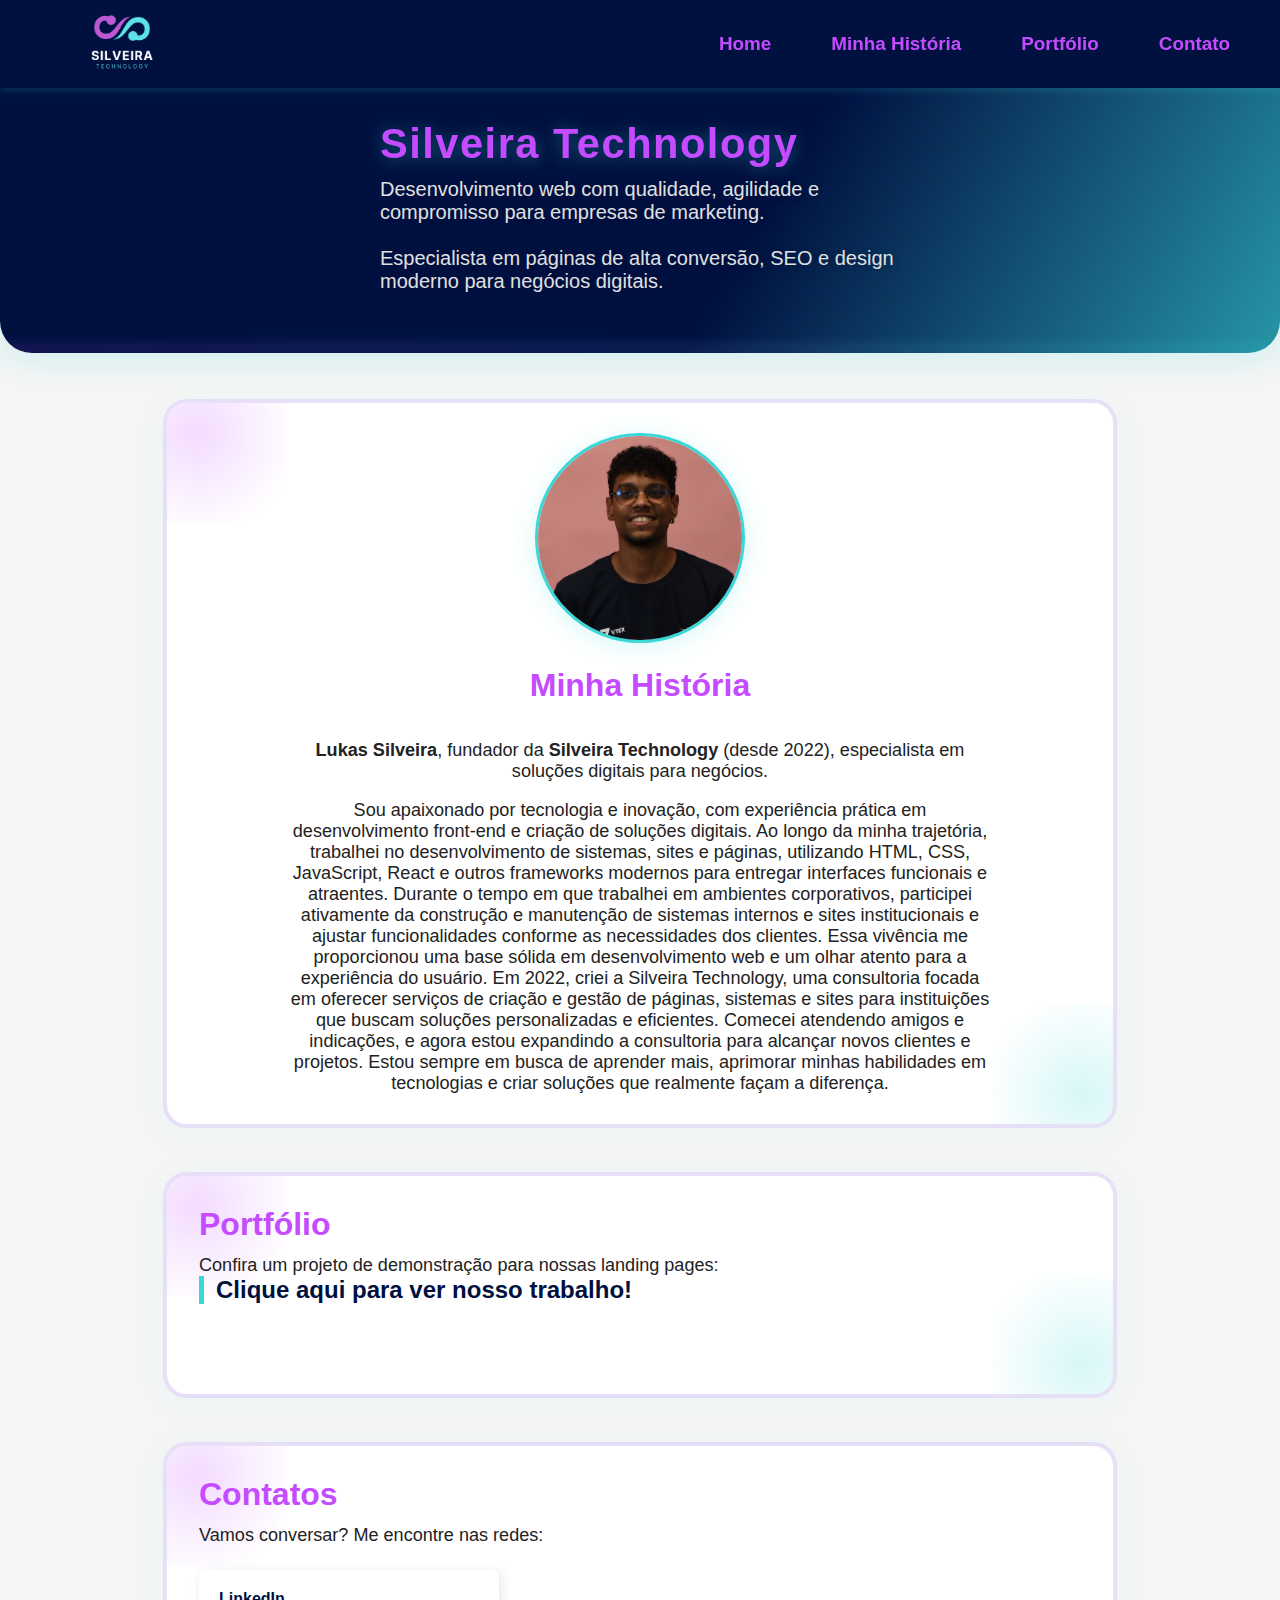
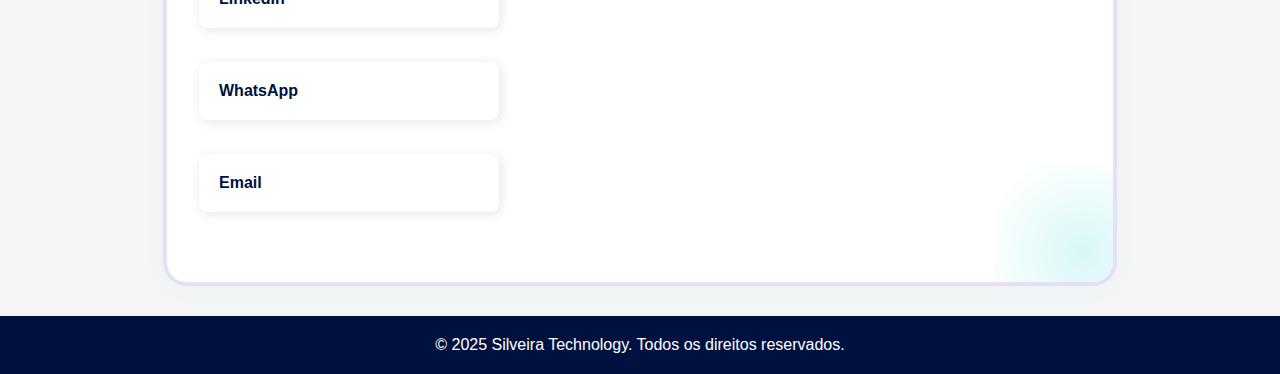
<file: index.html>
<!DOCTYPE html>
<html lang="pt-BR">
<head>
  <meta charset="UTF-8" />
  <meta name="viewport" content="width=device-width, initial-scale=1.0" />
  <title>Silveira Technology | Criação de Sites Profissionais para Marketing</title>
  <meta name="description" content="Portfólio de Lukas Silveira, especialista em desenvolvimento web para empresas de marketing. Sites rápidos, responsivos e otimizados para SEO." />
  <meta name="keywords" content="desenvolvimento web, criação de sites, SEO, marketing digital, landing page, institucional, ecommerce, portfólio, Silveira Technology" />
  <meta name="author" content="Lukas Silveira" />
  <link rel="icon" type="image/png" href="assets/images/logo.png">
  <link rel="apple-touch-icon" sizes="180x180" href="assets/images/logo.png">
  <link rel="stylesheet" href="css/style.css" />
</head>
<body>
  <nav aria-label="Navegação principal">
    <div class="nav-logo">
      <a href="#home" aria-label="Ir para o início">
        <img src="assets/images/logo.png" alt="Logo Silveira Technology">
      </a>
    </div>
    <ul>
      <li><a href="#home">Home</a></li>
      <li><a href="#historia">Minha História</a></li>
      <li><a href="#portfolio">Portfólio</a></li>
      <li><a href="#contato">Contato</a></li>
    </ul>
  </nav>

  <section id="home" class="header-flex">
    <div class="header-apresentacao">
      <h1>Silveira Technology</h1>
      <p>Desenvolvimento web com qualidade, agilidade e compromisso para empresas de marketing.<br><br>Especialista em páginas de alta conversão, SEO e design moderno para negócios digitais.</p>
    </div>
  </section>

  <main>
    <section id="historia" class="bloco-destaque" style="display: flex; flex-direction: column; align-items: center; gap: 24px; flex-wrap: wrap;">
      <div style="display: flex; justify-content: center; align-items: center;">
        <img src="assets/images/foto-lukas.JPG" alt="Foto de Lukas Silveira" style="width: 210px; height: 210px; border-radius: 50%; object-fit: cover; box-shadow: 0 4px 24px rgba(58, 215, 217, 0.2); border: 3px solid #3AD7D9;">
      </div>
      <h2 class="section-title" style="text-align: center; margin-bottom: 12px; color: #C44BFF; border-left: none; padding-left: 0;">Minha História</h2>
      <div style="max-width: 700px;">
        <p><strong>Lukas Silveira</strong>, fundador da <strong>Silveira Technology</strong> (desde 2022), especialista em soluções digitais para negócios.</p>
        <br>
        <p>Sou apaixonado por tecnologia e inovação, com experiência prática em desenvolvimento front-end e criação de soluções digitais. Ao longo da minha trajetória, trabalhei no desenvolvimento de sistemas, sites e páginas, utilizando HTML, CSS, JavaScript, React e outros frameworks modernos para entregar interfaces funcionais e atraentes.
        Durante o tempo em que trabalhei em ambientes corporativos, participei ativamente da construção e manutenção de sistemas internos e sites institucionais e ajustar funcionalidades conforme as necessidades dos clientes. Essa vivência me proporcionou uma base sólida em desenvolvimento web e um olhar atento para a experiência do usuário.
        Em 2022, criei a Silveira Technology, uma consultoria focada em oferecer serviços de criação e gestão de páginas, sistemas e sites para instituições que buscam soluções personalizadas e eficientes. Comecei atendendo amigos e indicações, e agora estou expandindo a consultoria para alcançar novos clientes e projetos. Estou sempre em busca de aprender mais, aprimorar minhas habilidades em tecnologias e criar soluções que realmente façam a diferença.</p>
      </div>
    </section>

    <section id="portfolio" class="bloco-destaque">
      <h2 class="section-title" style="text-align: center; margin-bottom: 12px; color: #C44BFF; border-left: none; padding-left: 0;">Portfólio</h2>

      <article class="categoria">
     <p> Confira um projeto de demonstração para nossas landing pages:</p>
        <h3><a href="landing.html" target="_blank" rel="noopener" aria-label="Ver exemplo de landing page">Clique aqui para ver nosso trabalho!</a></h3>
        <div class="projetos">
        </div>
      </article>
      </section>

    <section id="contato" class="bloco-destaque">
      <article class="categoria">
 <h2 class="section-title" style="text-align: center; margin-bottom: 12px; color: #C44BFF; border-left: none; padding-left: 0;">Contatos</h2>
        <div class="projetos contatos">
          <p>Vamos conversar? Me encontre nas redes:</p>
          <a class="contato-item" href="https://linkedin.com/in/lukas-silveira" target="_blank" rel="noopener" aria-label="LinkedIn de Lukas Silveira">
            LinkedIn
          </a>
          <a class="contato-item" href="https://wa.me/5521983178493" target="_blank" rel="noopener" aria-label="WhatsApp de Lukas Silveira">
            WhatsApp
          </a>
          <a class="contato-item" href="mailto:lukassilveira19822@gmail.com" aria-label="Enviar email para Lukas Silveira">
            Email
          </a>
        </div>
      </article>
    </section>
  </main>

  <footer>
    <p>&copy; 2025 Silveira Technology. Todos os direitos reservados.</p>
  </footer>

  <script src="js/script.js"></script>
</body>
</html>
</file>
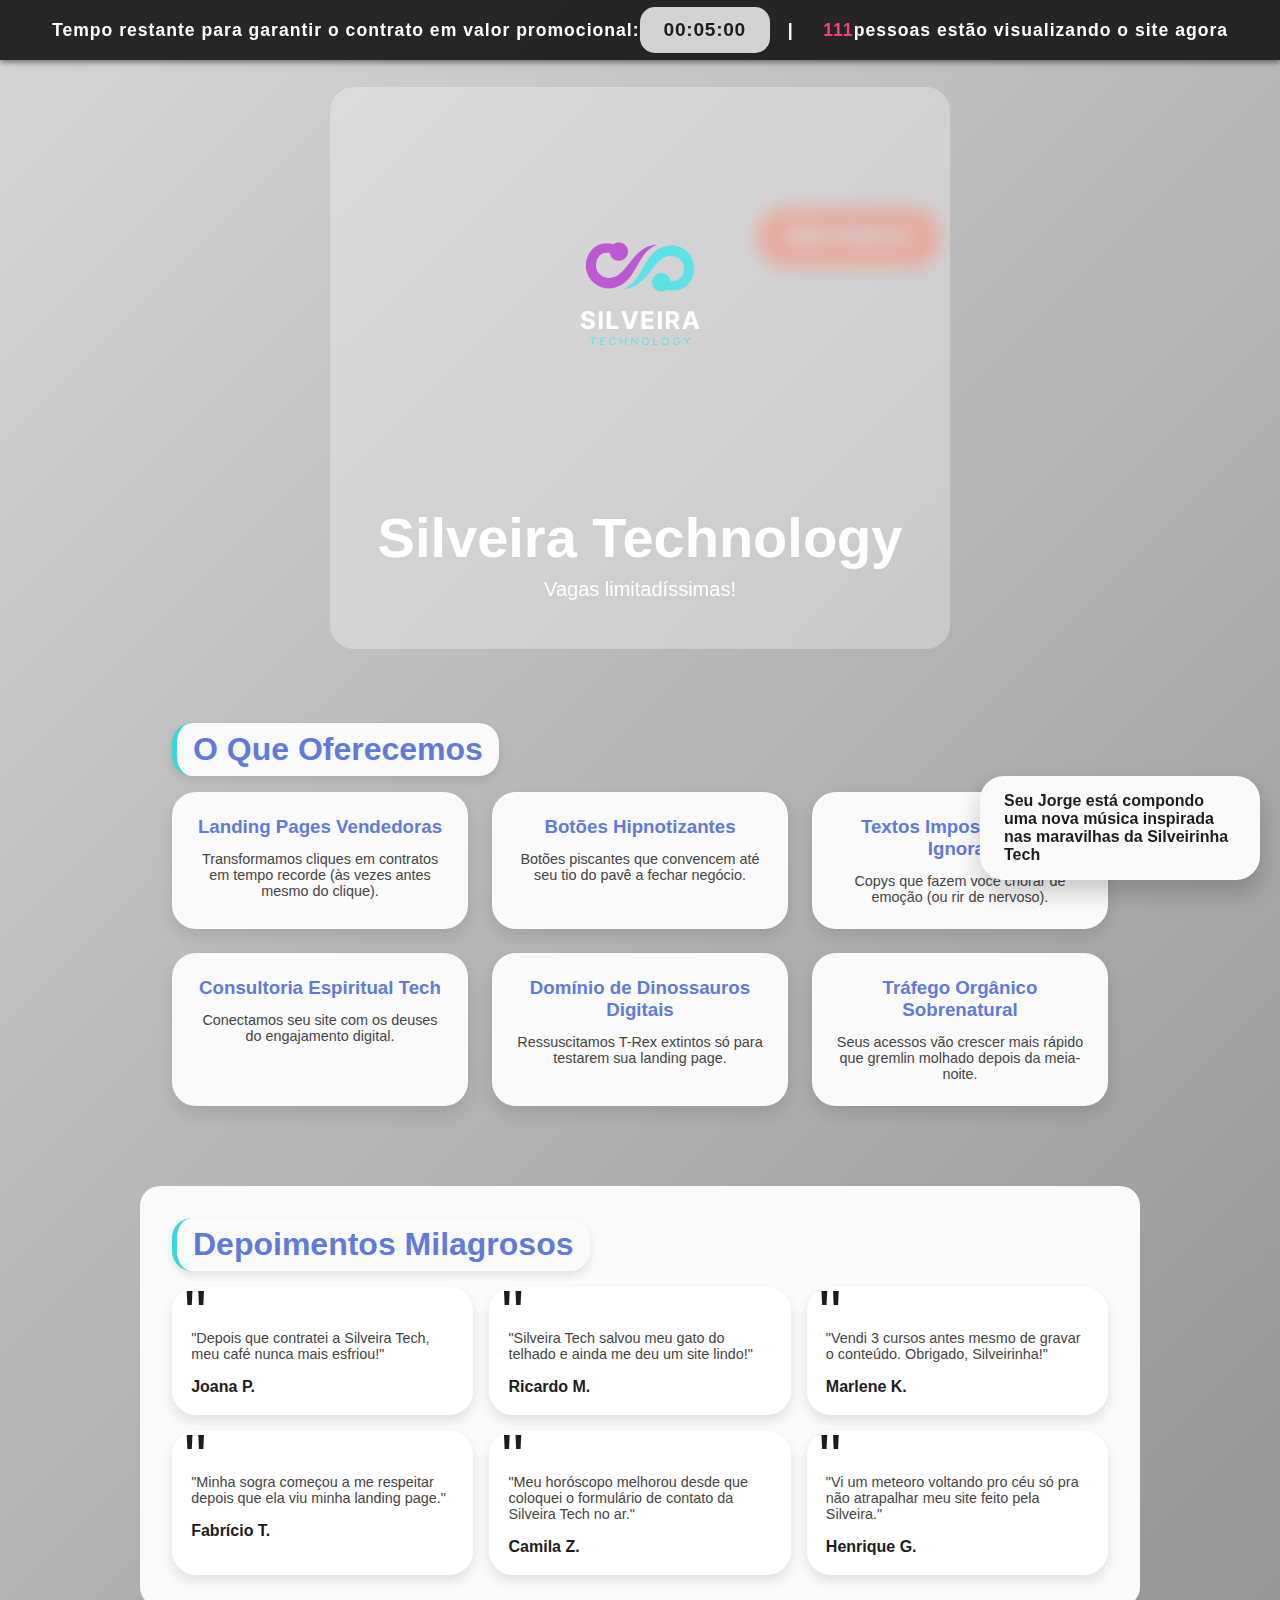
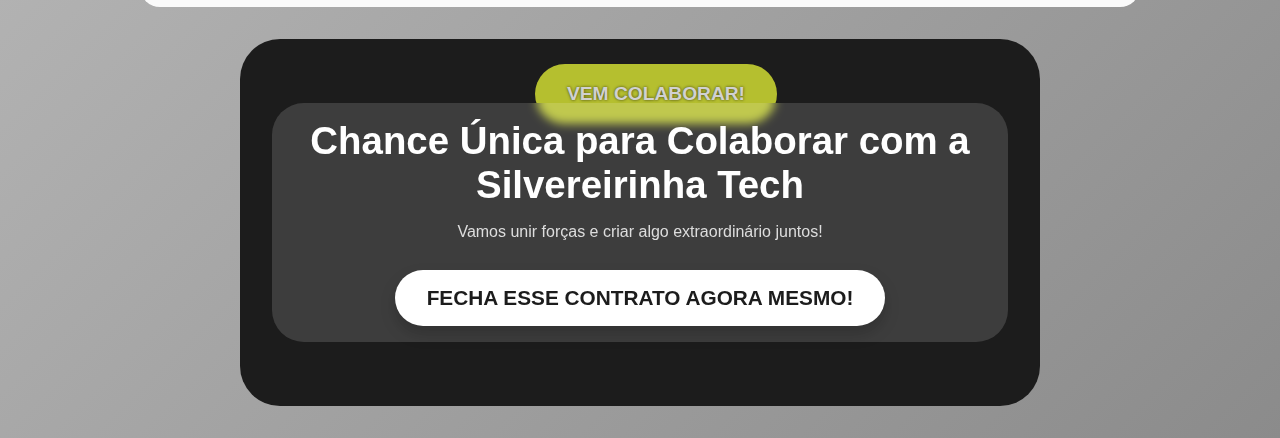
<file: landing.html>
<!DOCTYPE html>
<html lang="pt-BR">
<head>
  <meta charset="UTF-8" />
  <meta name="viewport" content="width=device-width, initial-scale=1.0" />
  <title>Silveira Technology – Onde Vender é uma Arte</title>
  <meta name="description" content="Página de alta conversão da Silveira Technology. Transformamos cliques em contratos com landing pages, copys persuasivas e botões hipnotizantes." />
  <meta name="keywords" content="landing page, alta conversão, marketing digital, vendas, copy, design, Silveira Technology" />
  <meta name="author" content="Lukas Silveira" />
  <link rel="icon" type="image/png" href="assets/images/logo.png">
  <link rel="stylesheet" href="css/landing.css" />
</head>
<body>

  <div id="fixed-header">
    Tempo restante para garantir o contrato em valor promocional: <span id="timer">00:05:00</span> &nbsp;&nbsp;&nbsp;|&nbsp;&nbsp;&nbsp; <span id="viewers">37</span> pessoas estão visualizando o site agora
  </div>

  <header>
    <div class="btn-bg"></div>
    <div class="protected-area">
      <img src="assets/images/logo.png" alt="Logo Silveira" class="logo" style="width: 350px; margin-bottom: 0.5rem;" />
      <h1 style="margin-top: 1.5rem; margin-bottom: 0.5rem;">Silveira Technology</h1>
      <p>Vagas limitadíssimas!</p>
    </div>
  </header>

  <section id="features">
    <h2 class="section-title">O Que Oferecemos</h2>
    <div class="features">
      <div class="feature">
        <h3>Landing Pages Vendedoras</h3>
        <p>Transformamos cliques em contratos em tempo recorde (às vezes antes mesmo do clique).</p>
      </div>
      <div class="feature">
        <h3>Botões Hipnotizantes</h3>
        <p>Botões piscantes que convencem até seu tio do pavê a fechar negócio.</p>
      </div>
      <div class="feature">
        <h3>Textos Impossíveis de Ignorar</h3>
        <p>Copys que fazem você chorar de emoção (ou rir de nervoso).</p>
      </div>
      <div class="feature">
        <h3>Consultoria Espiritual Tech</h3>
        <p>Conectamos seu site com os deuses do engajamento digital.</p>
      </div>
      <div class="feature">
        <h3>Domínio de Dinossauros Digitais</h3>
        <p>Ressuscitamos T-Rex extintos só para testarem sua landing page.</p>
      </div>
      <div class="feature">
        <h3>Tráfego Orgânico Sobrenatural</h3>
        <p>Seus acessos vão crescer mais rápido que gremlin molhado depois da meia-noite.</p>
      </div>
    </div>
  </section>

  <section id="testimonials">
    <h2 class="section-title">Depoimentos Milagrosos</h2>
    <div class="testi-container">
      <div class="testi">
        <p>"Depois que contratei a Silveira Tech, meu café nunca mais esfriou!"</p>
        <h4>Joana P.</h4>
      </div>
      <div class="testi">
        <p>"Silveira Tech salvou meu gato do telhado e ainda me deu um site lindo!"</p>
        <h4>Ricardo M.</h4>
      </div>
      <div class="testi">
        <p>"Vendi 3 cursos antes mesmo de gravar o conteúdo. Obrigado, Silveirinha!"</p>
        <h4>Marlene K.</h4>
      </div>
      <div class="testi">
        <p>"Minha sogra começou a me respeitar depois que ela viu minha landing page."</p>
        <h4>Fabrício T.</h4>
      </div>
      <div class="testi">
        <p>"Meu horóscopo melhorou desde que coloquei o formulário de contato da Silveira Tech no ar."</p>
        <h4>Camila Z.</h4>
      </div>
      <div class="testi">
        <p>"Vi um meteoro voltando pro céu só pra não atrapalhar meu site feito pela Silveira."</p>
        <h4>Henrique G.</h4>
      </div>
    </div>
  </section>

  <section id="cta">
    <div class="btn-bg"></div>
    <div class="protected-area">
      <h2>Chance Única para Colaborar com a Silvereirinha Tech</h2>
      <p>Vamos unir forças e criar algo extraordinário juntos!</p>
      <div id="cta-box">FECHA ESSE CONTRATO AGORA MESMO!</div>
    </div>
  </section>

  <section id="absurd-notifications" aria-live="polite" aria-atomic="true">
    Fulano de tal acabou de contratar a Silveirinha Tech para caçar um dinossauro
  </section>

  <script src="js/landing.js"></script>
</body>
</html>
</file>
<file: css/style.css>
@import url('shared-styles.css'); /* Importa variáveis e estilos comuns */

body {
  background: var(--light-gray);
  font-family: var(--font-montserrat);
}

nav {
  position: fixed;
  width: 100%;
  background: var(--main-dark-blue);
  top: 0;
  z-index: 1000;
  box-shadow: 0 2px 8px rgba(58, 215, 217, 0.2); /* Usando var */
  display: flex;
  align-items: center;
  justify-content: space-between;
  padding: 0 32px;
  height: 88px;
  transition: background 0.5s;
}

.nav-logo {
  display: flex;
  align-items: center;
  height: 88px;
  position: relative;
}

.nav-logo img {
  width: 180px;
  height: 180px;
  object-fit: contain;
  border-radius: 16px;
  background: none;
  border: none;
  margin-top: 0;
  margin-bottom: 0;
  margin-right: 12px;
  z-index: 2;
  box-shadow: none;
  transition: none;
}

nav ul {
  list-style: none;
  display: flex;
  justify-content: center;
  padding: 0;
  margin: 0;
  gap: 24px;
}

nav ul li a {
  color: var(--purple-accent) !important; /* Usando var */
  text-decoration: none;
  font-weight: 600;
  font-size: 1.18rem;
  padding: 8px 18px;
  border-radius: 18px;
  transition: background 0.35s cubic-bezier(.4,2,.6,1), color 0.35s, box-shadow 0.35s;
  position: relative;
  overflow: hidden;
}

nav ul li a:hover {
  color: var(--light-blue) !important; /* Usando var */
  background: linear-gradient(90deg, rgba(196,75,255,0.18) 0%, rgba(58,215,217,0.18) 100%); /* Usando vars em rgba */
  box-shadow: 0 0 12px rgba(196,75,255,0.34), 0 0 24px rgba(58,215,217,0.34); /* Usando vars em rgba */
  text-shadow: 0 0 8px rgba(58,215,217,0.8), 0 0 2px rgba(196,75,255,0.8); /* Usando vars em rgba */
}

.header-flex {
  display: flex;
  align-items: center;
  justify-content: center;
  gap: 40px;
  flex-wrap: wrap;
  padding: 120px 20px 60px;
  background: linear-gradient(120deg, var(--main-dark-blue) 60%, var(--light-blue) 120%); /* Usando vars */
  color: var(--white);
  border-bottom-left-radius: 32px;
  border-bottom-right-radius: 32px;
  box-shadow: 0 8px 32px rgba(58, 215, 217, 0.2); /* Usando var */
  position: relative;
  overflow: hidden;
  min-height: 340px;
  transition: background 0.6s;
}

.header-flex::after {
  content: '';
  position: absolute;
  left: 0; right: 0; bottom: 0; height: 8px;
  background: linear-gradient(90deg, var(--purple-accent) 0%, var(--light-blue) 100%); /* Usando vars */
  opacity: 0.18;
  filter: blur(6px);
  pointer-events: none;
}

.header-apresentacao {
  max-width: 520px;
  text-align: left;
  z-index: 1;
}

.header-apresentacao h1 {
  color: var(--purple-accent) !important; /* Usando var */
  -webkit-text-fill-color: var(--purple-accent) !important; /* Usando var */
  background: none !important;
  background-clip: unset !important;
  -webkit-background-clip: unset !important;
  font-size: 2.6rem;
  font-weight: 700;
  letter-spacing: 1.5px;
  margin-bottom: 10px;
  filter: drop-shadow(0 2px 8px rgba(58, 215, 217, 0.34)); /* Usando var */
}

.header-apresentacao p {
  font-size: 1.25rem;
  color: #e0e0e0;
  margin-bottom: 0;
  text-shadow: 0 2px 8px rgba(0, 17, 64, 0.2); /* Usando var */
}

/* Blocos principais com destaque elegante */
.bloco-destaque {
  background: var(--white);
  border-radius: 22px;
  box-shadow: 0 4px 32px rgba(58, 215, 217, 0.06), 0 0 0 2px #e9e0f7; /* Usando var */
  border: 2px solid #e9e0f7;
  margin: 48px auto 32px auto;
  max-width: 950px;
  padding: 30px 32px;
  position: relative;
  overflow: hidden;
  transition: box-shadow 0.4s, border 0.4s;
  /* Removido: text-align: center; para que os títulos em Portfólio e Contato não fiquem centralizados */
}

.bloco-destaque::before {
  content: '';
  position: absolute;
  top: -60px; left: -60px;
  width: 180px; height: 180px;
  background: radial-gradient(circle, rgba(196,75,255,0.2) 0%, transparent 80%); /* Usando var */
  z-index: 0;
}

.bloco-destaque::after {
  content: '';
  position: absolute;
  bottom: -60px; right: -60px;
  width: 180px; height: 180px;
  background: radial-gradient(circle, rgba(58,215,217,0.2) 0%, transparent 80%); /* Usando var */
  z-index: 0;
}

.bloco-destaque > * { position: relative; z-index: 1; }

/* Alterações para o título h2 dentro de .bloco-destaque (padronização e remoção de degradê) */
.bloco-destaque h2 {
  /* Remove as propriedades de degradê */
  background: none !important;
  -webkit-background-clip: unset !important;
  -webkit-text-fill-color: unset !important;
  background-clip: unset !important;
  
  /* Garante que a cor, borda e padding da section-title sejam aplicados */
  color: var(--main-dark-blue);
  border-left: 5px solid var(--light-blue);
  padding-left: 12px;

  /* Para que o h2 seja um bloco inline e possa ser alinhado */
  display: inline-block;
  text-align: left; /* O texto dentro do h2 deve permanecer alinhado à esquerda */
  font-size: 2rem;
  margin-bottom: 18px;
}

/* Centraliza o título da seção "Minha História" especificamente */
#historia {
    text-align: center;
}


.bloco-destaque p, .bloco-destaque ul {
  color: var(--dark-text); /* Usando var */
  font-size: 1.13rem;
}

/* Remove caixas de destaque dos cards de portfólio */
.categoria {
  background: none !important;
  border: none !important;
  box-shadow: none !important;
  padding: 0 !important;
  margin-bottom: 40px !important;
}

.categoria h3 a { /* Ajuste para usar section-title */
  color: var(--main-dark-blue);
  border-left: 5px solid var(--light-blue);
  padding-left: 12px;
  display: inline-block;
  font-size: 1.5rem;
  font-weight: 600;
  text-decoration: none;
  margin-bottom: 20px;
}

.projetos {
  background: none !important;
  border: none !important;
  box-shadow: none !important;
  padding: 0 !important;
  margin: 0 !important;
  display: flex;
  gap: 24px;
  flex-wrap: wrap;
  align-items: center;
}

.projetos img {
  max-width: 240px;
  border-radius: 12px;
  box-shadow: 0 2px 16px rgba(52, 0, 120, 0.10); /* Usando var */
  transition: transform 0.3s, box-shadow 0.3s;
  border: 2px solid var(--white);
  background: var(--white);
}

.projetos img:hover {
  transform: scale(1.08) rotate(-2deg);
  box-shadow: 0 8px 32px rgba(52, 0, 120, 0.18); /* Usando var */
  border-color: var(--purple-accent); /* Usando var */
}

/* adaptações para contatos: coluna alinhada à esquerda */
.projetos.contatos {
  flex-direction: column;
  align-items: flex-start;
}

/* cards clicáveis dos contatos, espelhando o estilo dos cards de portfólio */
.contato-item {
  display: block;
  width: 100%;
  max-width: 300px;
  padding: 20px;
  border-radius: 8px;
  box-shadow: 2px 2px 12px rgba(0,0,0,0.1);
  background: var(--white);
  font-weight: 600;
  text-decoration: none;
  color: var(--main-dark-blue);
  transition: transform 0.3s, background 0.3s;
}

.contato-item + .contato-item {
  margin-top: 10px;
}

.contato-item:hover {
  transform: scale(1.02);
  background: #f0f0f0;
}

footer {
  text-align: center;
  padding: 20px;
  background: var(--main-dark-blue);
  color: var(--white);
  margin-top: 20px;
}

/* Media Queries */
@media (max-width: 900px) {
  .bloco-destaque { padding: 32px 10px; }
}
@media (max-width: 800px) {
  .header-flex { flex-direction: column; gap: 24px; padding: 100px 8px 32px 8px; }
  .header-apresentacao { text-align: center; }
  nav { padding: 0 10px; }
  .nav-logo img { width: 64px; height: 64px; }
}
</file>
<file: css/landing.css>
@import url('shared-styles.css'); /* Importa variáveis e estilos comuns */

body {
    font-family: var(--font-segoe-ui);
    background: var(--landing-bg-gradient);
    color: var(--landing-main-dark);
    overflow-x: hidden;
}

h1, h2, h3 { position:relative; z-index:1; }

h2.section-title {
    font-size:2rem;
    color: var(--landing-accent);
    text-align:center;
    margin-bottom:1rem;
    padding:0.5rem 1rem;
    background: var(--landing-main-light);
    border-radius:20px;
    display:inline-block;
    box-shadow:0 4px 8px rgba(0,0,0,0.1);
}

/* Header fixo */
#fixed-header {
    position: fixed;
    top: 0;
    left: 0;
    width: 100%;
    height: 60px;
    background: rgba(28, 28, 28, 0.95);
    color: var(--white);
    font-weight: bold;
    font-size: 1.1rem;
    display: flex;
    justify-content: center;
    align-items: center;
    z-index: 9999;
    font-family: var(--font-segoe-ui);
    letter-spacing: 1px;
    user-select: none;
    box-shadow: 0 2px 6px rgba(0,0,0,0.5);
}
#fixed-header #viewers {
    margin-left: 12px;
    color: var(--landing-accent2);
}

header {
    position:relative; z-index:0;
    height:75vh;
    background: url('https://via.placeholder.com/1600x800/666/999?text=O+Tempo+Está+Acabando') center/cover no-repeat; /* A SER SUBSTITUÍDO */
    display:flex; flex-direction:column; justify-content:center; align-items:center;
    overflow:hidden;
    padding-top: 60px; /* para compensar header fixo */
}
.btn-bg { position:absolute; inset:0; z-index:0; pointer-events: none; overflow: hidden;}
.protected-area {
    position:relative;
    z-index:2;
    padding:2rem;
    background:rgba(255,255,255,0.3);
    border-radius:24px;
    backdrop-filter: blur(8px);
    text-align:center;
}
header h1 {
    font-size:3.5rem; margin:1rem; color:var(--white); z-index:1;
}
header p {
    font-size:1.25rem; margin-bottom:1rem; color:var(--white); z-index:1;
}
header .logo { width:100px; z-index:1; }

#timer {
    font-size:1.2rem; background:rgba(255,255,255,0.8);
    padding:0.75rem 1.5rem; border-radius:15px;
    color: var(--landing-main-dark); z-index:1;
    display: inline-block;
    min-width: 50px;
    font-family: var(--font-segoe-ui);
    font-weight: 700;
    letter-spacing: 0.7px;
    user-select: none;
}
#features {
    padding:3rem 2rem; max-width:1000px; margin:auto; position:relative; z-index:1;
}
.features {
    display:grid; grid-template-columns:repeat(auto-fit,minmax(220px,1fr)); gap:1.5rem;
}
.feature {
    background:var(--landing-main-light); border-radius:24px;
    padding:1.5rem; text-align:center;
    box-shadow:0 8px 16px rgba(0,0,0,0.1); transition:transform 0.3s;
    position: relative;
    z-index: 1;
}
.feature:hover {
    transform:translateY(-10px) scale(1.05);
}
.feature h3 { margin-bottom:0.8rem; color: var(--landing-accent); }
.feature p { font-size:0.9rem; color: var(--landing-main-gray); }

#testimonials {
    background:var(--landing-main-light); margin:2rem auto; padding:2rem;
    border-radius:20px; max-width:1000px; position:relative; z-index:1;
}
.testi-container {
    display:grid; grid-template-columns:repeat(auto-fit,minmax(260px,1fr)); gap:1rem;
}
.testi {
    background:var(--white); padding:1.2rem; border-radius:24px;
    box-shadow:0 6px 12px rgba(0,0,0,0.1);
    position: relative;
    z-index: 1;
}
.testi::before {
    content:'"'; font-size:4rem; position:absolute; top:-10px; left:12px; color: var(--landing-main-dark);
}
.testi p { font-size:0.9rem; color:var(--landing-main-gray); margin-top:1.5rem; }
.testi h4 { margin-top:1rem; font-weight:bold; color:var(--landing-main-dark); font-size:1rem; }

#cta {
    position:relative; overflow:hidden;
    margin:2rem auto; max-width:800px;
    padding:4rem 2rem; border-radius:40px;
    background: var(--landing-main-dark); color:var(--white);
    z-index: 1;
}
#cta .btn-bg { position:absolute; inset:0; z-index:0; pointer-events: none; }
#cta .protected-area {
    background:rgba(255,255,255,0.15);
    padding:1rem;
    border-radius:32px;
    backdrop-filter: blur(5px);
    position: relative;
    z-index: 1;
}
#cta h2, #cta p, #cta-box {
    position:relative; z-index:2;
}
#cta h2 {
    font-size:2.4rem; margin-bottom:1rem;
}
#cta p {
    margin-bottom:1.8rem; color:#ddd;
}
#cta-box {
    display:inline-block; background:var(--white); color:var(--landing-main-dark);
    padding:1rem 2rem; border-radius:40px;
    font-weight:bold; font-size:1.3rem;
    box-shadow:0 8px 16px rgba(0,0,0,0.2);
    cursor: pointer;
    user-select: none;
}
#contato {
    padding:3rem 2rem; max-width:600px;
    margin:auto; position:relative; z-index:1;
}
#contato h2 {
    font-size:2rem; text-align:center;
    margin-bottom:0.5rem; color:var(--landing-main-dark);
}
#contato p {
    text-align:center; color:var(--landing-main-gray); margin-bottom:1.5rem;
}
#contato form {
    display:flex; flex-direction:column; gap:1rem;
    background:var(--landing-main-light); padding:2rem;
    border-radius:30px;
    box-shadow:0 12px 24px rgba(0,0,0,0.15);
}
#contato input,#contato textarea {
    padding:1rem; border:none;
    border-radius:28px; background:var(--white);
    box-shadow:inset 0 4px 8px rgba(0,0,0,0.05);
    font-size:1rem;
}
#contato button {
    padding:1rem; background:var(--landing-accent2);
    color:var(--white); border:none;
    border-radius:30px;
    font-weight:bold;
    cursor: pointer;
}
.random-btn {
    position:absolute;
    padding:1.2rem 2rem;
    color:var(--white);
    border:none;
    border-radius:30px;
    font-size:1.2rem;
    font-weight:bold;
    opacity:0.8;
    pointer-events: none;
    user-select:none;
    white-space: nowrap;
    text-shadow: 0 0 3px rgba(0,0,0,0.7);
    transition: transform 0.3s ease;
}
.random-btn:hover {
    transform: scale(1.1);
}
footer {
    text-align:center; padding:1.5rem;
    font-size:0.9rem; color:var(--landing-main-dark);
}

/* Caixinha fixa absurda no canto inferior direito */
#absurd-notifications {
    position: fixed;
    bottom: 20px;
    right: 20px;
    max-width: 280px;
    background: var(--landing-main-light);
    border-radius: 24px;
    padding: 1rem 1.5rem;
    box-shadow: 0 12px 24px rgba(0,0,0,0.2);
    font-size: 1rem;
    font-weight: 700;
    color: var(--landing-main-dark);
    font-family: var(--font-segoe-ui);
    user-select: none;
    z-index: 10000;
    cursor: default;
    transition: opacity 0.6s ease-in-out;
    opacity: 1;
    display: flex;
    align-items: center;
    justify-content: center;
}
</file>
